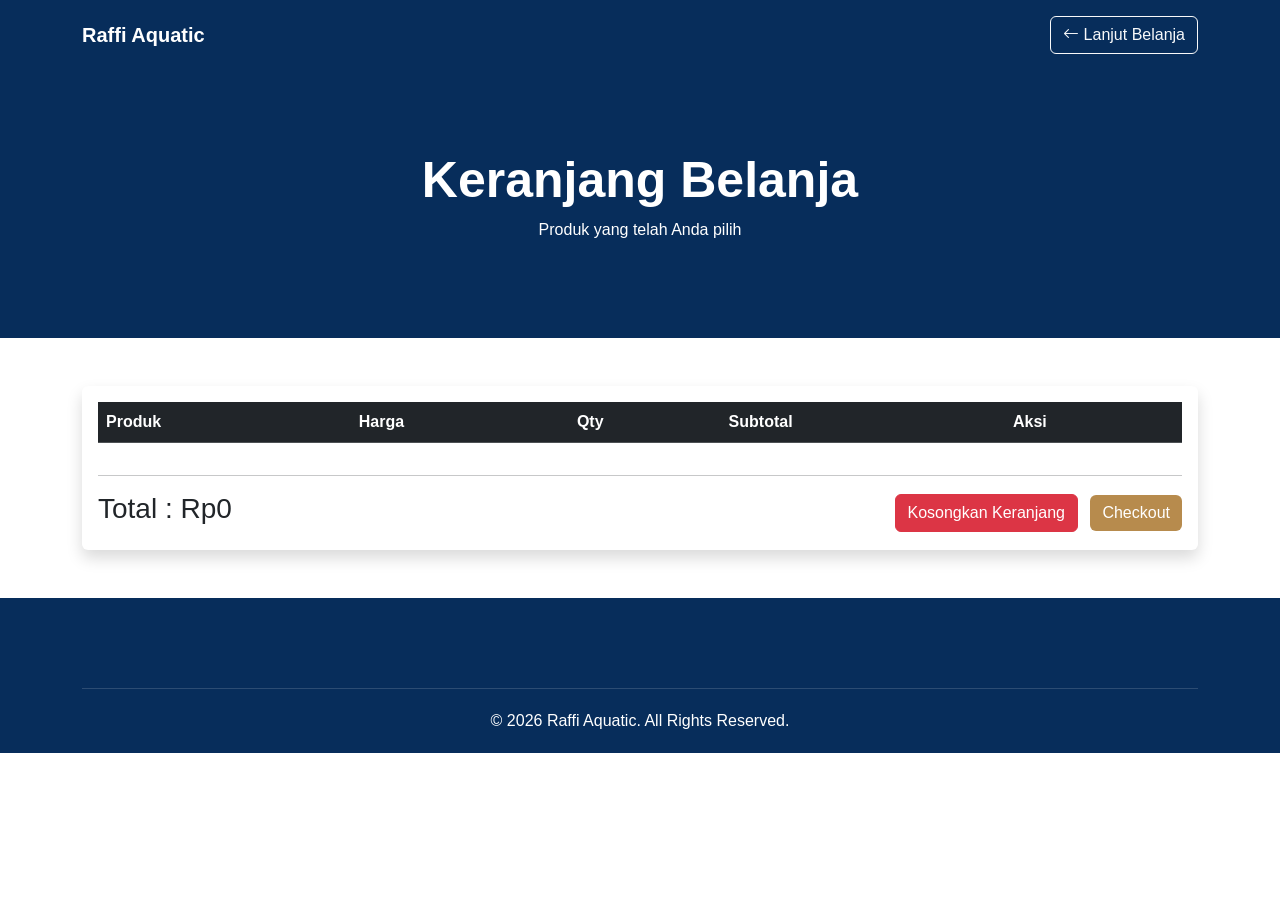
<file: uas-toko-ikan/cart.html>
<!DOCTYPE html>
<html lang="id">

<head>

    <meta charset="UTF-8">

    <meta name="viewport"
        content="width=device-width, initial-scale=1.0">

    <title>Keranjang Belanja - Raffi Aquatic</title>

    <link href="https://cdn.jsdelivr.net/npm/bootstrap@5.3.3/dist/css/bootstrap.min.css"
        rel="stylesheet">

    <link rel="stylesheet"
        href="https://cdn.jsdelivr.net/npm/bootstrap-icons@1.11.3/font/bootstrap-icons.min.css">

    <link rel="stylesheet"
        href="css/style.css">

</head>

<body>

    <!-- NAVBAR -->

    <nav class="navbar navbar-expand-lg navbar-dark custom-navbar">

        <div class="container">

            <a class="navbar-brand"
                href="index.html">

                Raffi Aquatic

            </a>

            <div>

                <a href="produk.html"
                    class="btn btn-outline-light">

                    <i class="bi bi-arrow-left"></i>
                    Lanjut Belanja

                </a>

            </div>

        </div>

    </nav>

    <!-- HEADER -->

    <section class="page-header">

        <div class="container text-center">

            <h1>Keranjang Belanja</h1>

            <p>
                Produk yang telah Anda pilih
            </p>

        </div>

    </section>

    <!-- CART -->

    <section class="py-5">

        <div class="container">

            <div class="card shadow border-0">

                <div class="card-body">

                    <div class="table-responsive">

                        <table class="table align-middle">

                            <thead class="table-dark">

                                <tr>

                                    <th>Produk</th>

                                    <th>Harga</th>

                                    <th>Qty</th>

                                    <th>Subtotal</th>

                                    <th>Aksi</th>

                                </tr>

                            </thead>

                            <tbody id="cart-items">

                            </tbody>

                        </table>

                    </div>

                    <hr>

                    <div class="d-flex justify-content-between align-items-center">

                        <h3>

                            Total :
                            <span id="grand-total">

                                Rp0

                            </span>

                        </h3>

                        <div>

                            <button
                                class="btn btn-danger me-2"
                                onclick="kosongkanKeranjang()">

                                Kosongkan Keranjang

                            </button>

                            <a href="checkout.html"
                                class="btn btn-gold">

                                Checkout

                            </a>

                        </div>

                    </div>

                </div>

            </div>

        </div>

    </section>

    <!-- FOOTER -->

    <footer class="footer">

        <div class="container">

            <div class="footer-bottom">

                © 2026 Raffi Aquatic.
                All Rights Reserved.

            </div>

        </div>

    </footer>

    <script src="js/cart.js"></script>

    <script src="js/cart-page.js"></script>

    <script src="https://cdn.jsdelivr.net/npm/bootstrap@5.3.3/dist/js/bootstrap.bundle.min.js"></script>

</body>

</html>
</file>
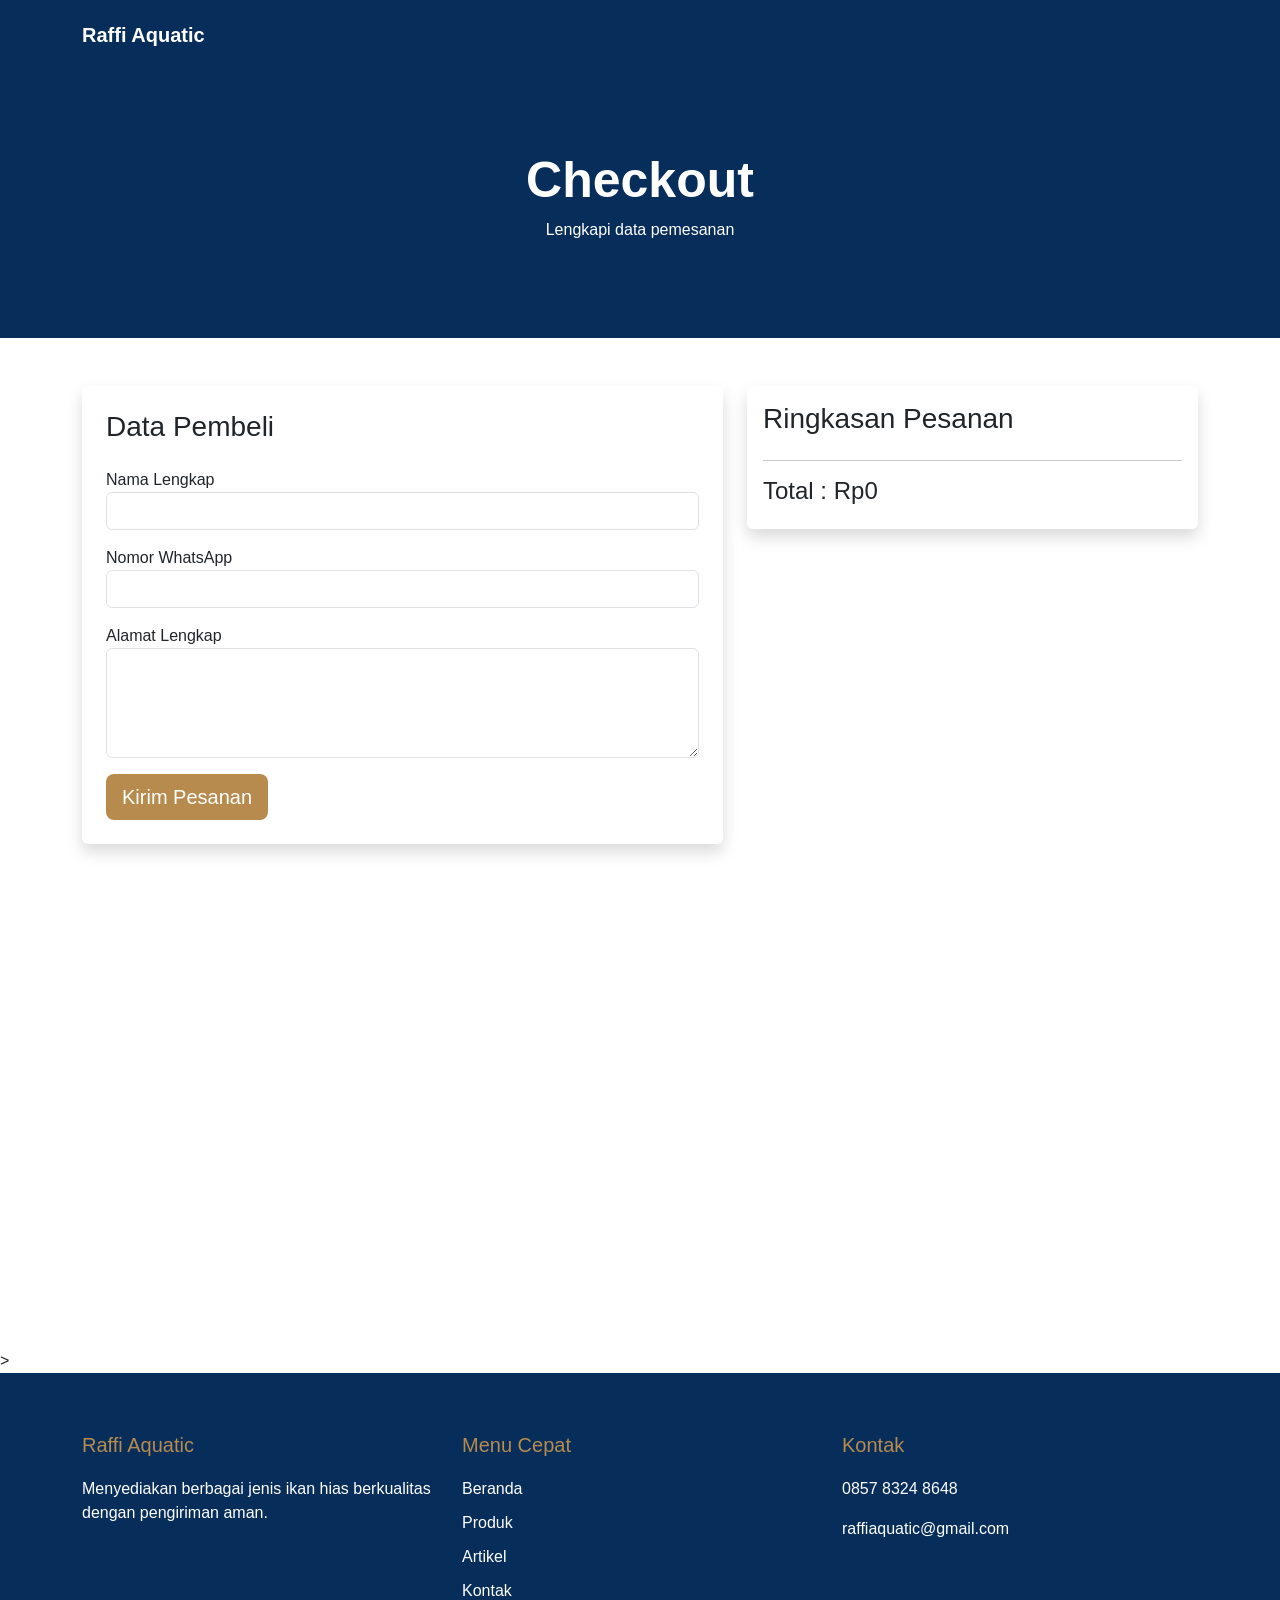
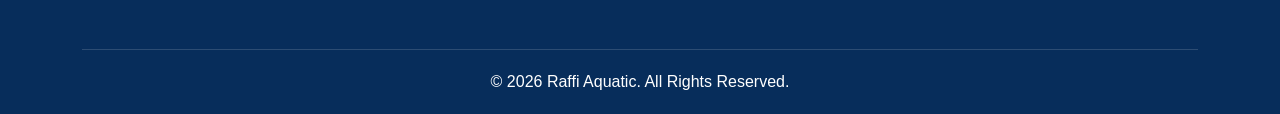
<file: uas-toko-ikan/checkout.html>
<!DOCTYPE html>
<html lang="id">

<head>

    <meta charset="UTF-8">
    <meta name="viewport" content="width=device-width, initial-scale=1.0">

    <title>Checkout - Raffi Aquatic</title>

    <link href="https://cdn.jsdelivr.net/npm/bootstrap@5.3.3/dist/css/bootstrap.min.css"
        rel="stylesheet">

    <link rel="stylesheet"
        href="css/style.css">

</head>

<body>

    <!-- NAVBAR -->

    <nav class="navbar navbar-expand-lg navbar-dark custom-navbar">

        <div class="container">

            <a class="navbar-brand"
                href="index.html">

                Raffi Aquatic

            </a>

        </div>

    </nav>

    <!-- HEADER -->

    <section class="page-header">

        <div class="container text-center">

            <h1>Checkout</h1>

            <p>
                Lengkapi data pemesanan
            </p>

        </div>

    </section>

    <!-- FORM CHECKOUT -->

    <section class="py-5">

        <div class="container">

            <div class="row">

                <!-- FORM -->

                <div class="col-lg-7">

                    <div class="card shadow border-0">

                        <div class="card-body p-4">

                            <h3 class="mb-4">

                                Data Pembeli

                            </h3>

                            <form id="checkoutForm">

                                <div class="mb-3">

                                    <label>
                                        Nama Lengkap
                                    </label>

                                    <input
                                        type="text"
                                        id="nama"
                                        class="form-control"
                                        required>

                                </div>

                                <div class="mb-3">

                                    <label>
                                        Nomor WhatsApp
                                    </label>

                                    <input
                                        type="text"
                                        id="wa"
                                        class="form-control"
                                        required>

                                </div>

                                <div class="mb-3">

                                    <label>
                                        Alamat Lengkap
                                    </label>

                                    <textarea
                                        id="alamat"
                                        rows="4"
                                        class="form-control"
                                        required></textarea>

                                </div>

                                <button
                                    type="button"
                                    onclick="kirimWhatsApp()"
                                    class="btn btn-gold btn-lg">

                                    Kirim Pesanan

                                </button>

                            </form>

                        </div>

                    </div>

                </div>

                <!-- RINGKASAN -->

                <div class="col-lg-5">

                    <div class="card shadow border-0">

                        <div class="card-body">

                            <h3 class="mb-4">

                                Ringkasan Pesanan

                            </h3>

                            <div id="order-summary">

                            </div>

                            <hr>

                            <h4>

                                Total :
                                <span id="order-total">

                                    Rp0

                                </span>

                            </h4>

                        </div>

                    </div>

                </div>

            </div>

        </div>

    </section>

  <section class="maps">

        <iframe src="https://www.google.com/maps/embed?pb=!1m17!1m12!1m3!1d3980.127040162389!2d104.6197530747345!3d-3.994289995979458!2m3!1f0!2f0!3f0!3m2!1i1024!2i768!4f13.1!3m2!1m1!2zM8KwNTknMzkuNCJTIDEwNMKwMzcnMjAuNCJF!5e0!3m2!1sid!2sid!4v1781436678185!5m2!1sid!2sid" width="600" height="450" style="border:0;" allowfullscreen="" loading="lazy" referrerpolicy="no-referrer-when-downgrade"></iframe>>
        

    </section>
    <!-- Footer -->
    <footer class="footer">

        <div class="container">

            <div class="row">

                <div class="col-lg-4">

                    <h5>Raffi Aquatic</h5>

                    <p>
                        Menyediakan berbagai jenis ikan hias
                        berkualitas dengan pengiriman aman.
                    </p>

                </div>

                <div class="col-lg-4">

                    <h5>Menu Cepat</h5>

                    <ul>

                        <li>
                            <a href="#">Beranda</a>
                        </li>

                        <li>
                            <a href="produk.html">Produk</a>
                        </li>

                        <li>
                            <a href="artikel.html">Artikel</a>
                        </li>

                        <li>
                            <a href="kontak.html">Kontak</a>
                        </li>

                    </ul>

                </div>

                <div class="col-lg-4">

                    <h5>Kontak</h5>

                    <p>0857 8324 8648</p>

                    <p>
                        raffiaquatic@gmail.com
                    </p>

                </div>

            </div>

            <div class="footer-bottom">

                © 2026 Raffi Aquatic.
                All Rights Reserved.

            </div>

        </div>

    </footer>

    <script src="js/checkout.js"></script>

</body>

</html>
</file>
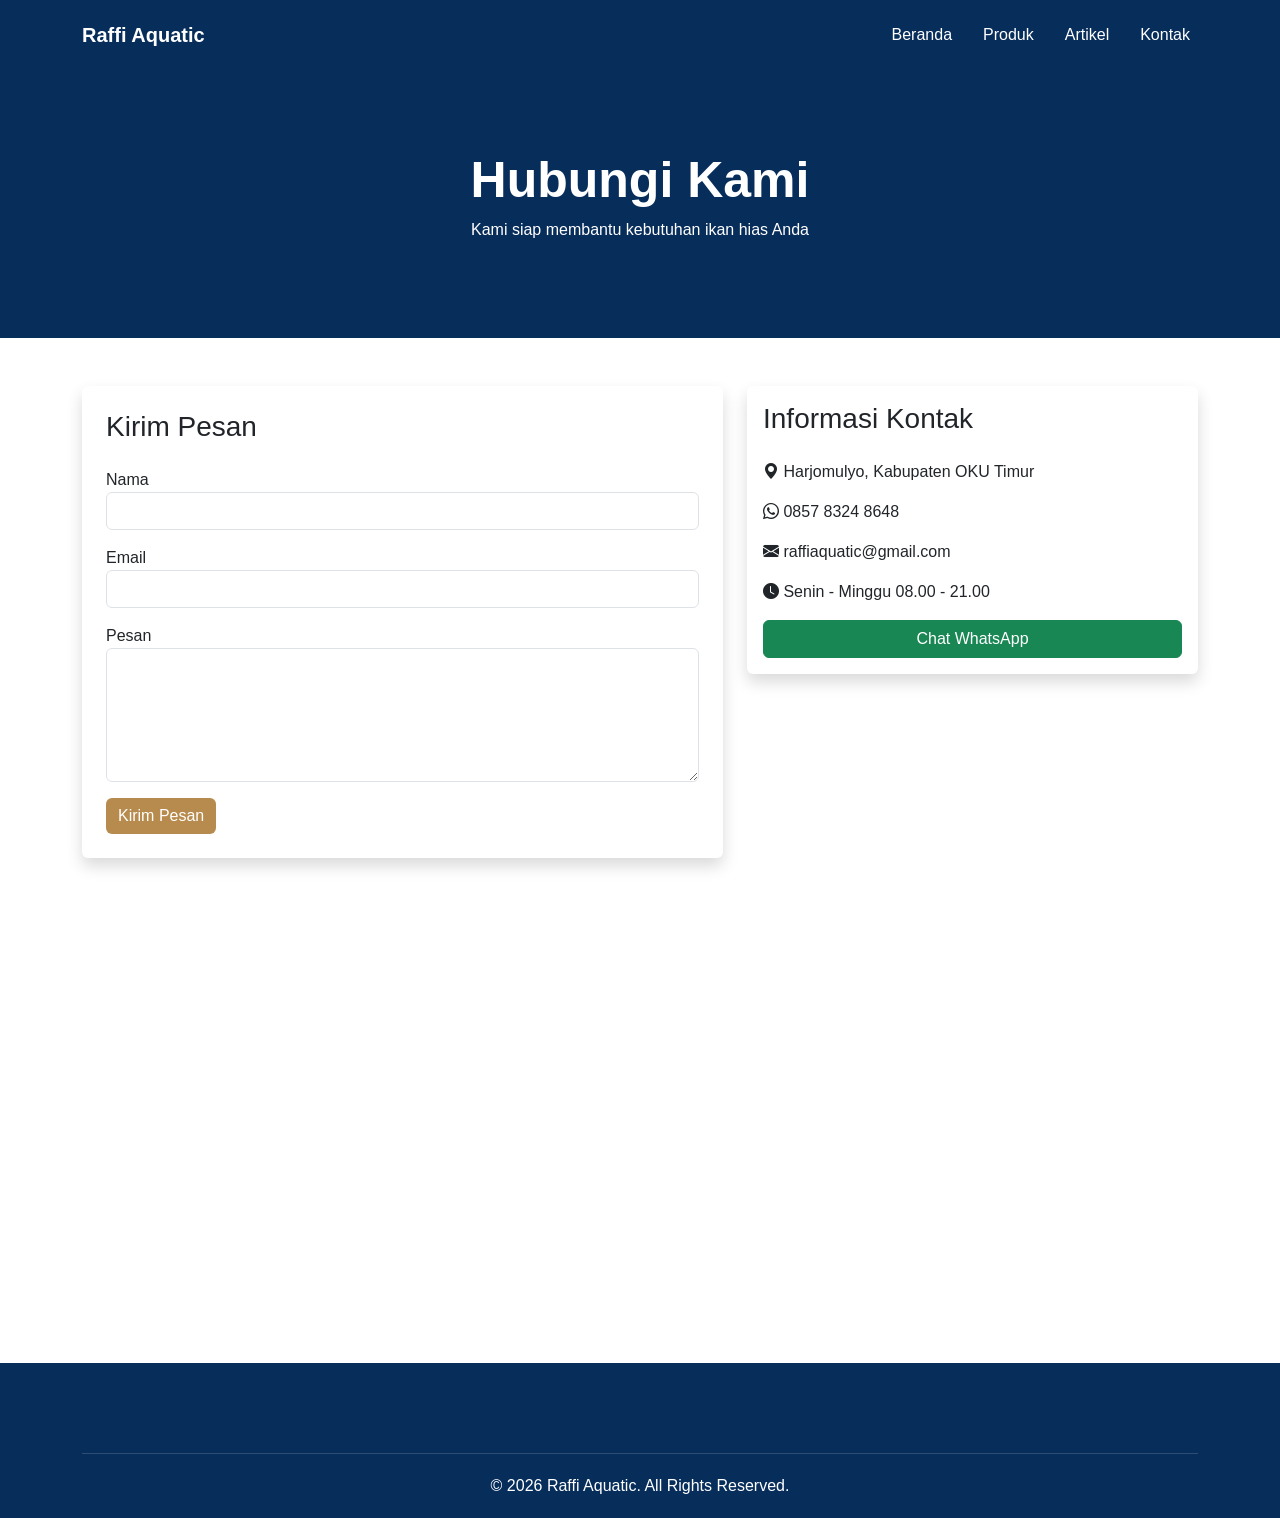
<file: uas-toko-ikan/kontak.html>
<!DOCTYPE html>
<html lang="id">

<head>

    <meta charset="UTF-8">

    <meta name="viewport" content="width=device-width, initial-scale=1.0">

    <title>Kontak - Raffi Aquatic</title>

    <link href="https://cdn.jsdelivr.net/npm/bootstrap@5.3.3/dist/css/bootstrap.min.css" rel="stylesheet">

    <link rel="stylesheet" href="https://cdn.jsdelivr.net/npm/bootstrap-icons@1.11.3/font/bootstrap-icons.min.css">

    <link rel="stylesheet" href="css/style.css">

</head>

<body>

    <!-- NAVBAR -->

    <nav class="navbar navbar-expand-lg navbar-dark custom-navbar">

        <div class="container">

            <a class="navbar-brand" href="index.html">

                Raffi Aquatic

            </a>

            <button class="navbar-toggler" data-bs-toggle="collapse" data-bs-target="#navbarNav">

                <span class="navbar-toggler-icon"></span>

            </button>

            <div class="collapse navbar-collapse" id="navbarNav">

                <ul class="navbar-nav ms-auto">

                    <li class="nav-item">
                        <a class="nav-link" href="index.html">
                            Beranda
                        </a>
                    </li>

                    <li class="nav-item">
                        <a class="nav-link" href="produk.html">
                            Produk
                        </a>
                    </li>

                    <li class="nav-item">
                        <a class="nav-link" href="artikel.html">
                            Artikel
                        </a>
                    </li>

                    <li class="nav-item">
                        <a class="nav-link active" href="kontak.html">
                            Kontak
                        </a>
                    </li>

                </ul>

            </div>

        </div>

    </nav>

    <!-- HEADER -->

    <section class="page-header">

        <div class="container text-center">

            <h1>Hubungi Kami</h1>

            <p>
                Kami siap membantu kebutuhan ikan hias Anda
            </p>

        </div>

    </section>

    <!-- KONTAK -->

    <section class="py-5">

        <div class="container">

            <div class="row">

                <!-- FORM -->

                <div class="col-lg-7">

                    <div class="card shadow border-0">

                        <div class="card-body p-4">

                            <h3 class="mb-4">

                                Kirim Pesan

                            </h3>

                            <form>

                                <div class="mb-3">

                                    <label>
                                        Nama
                                    </label>

                                    <input type="text" class="form-control">

                                </div>

                                <div class="mb-3">

                                    <label>
                                        Email
                                    </label>

                                    <input type="email" class="form-control">

                                </div>

                                <div class="mb-3">

                                    <label>
                                        Pesan
                                    </label>

                                    <textarea rows="5" class="form-control"></textarea>

                                </div>

                                <button class="btn btn-gold">

                                    Kirim Pesan

                                </button>

                            </form>

                        </div>

                    </div>

                </div>

                <!-- INFO -->

                <div class="col-lg-5">

                    <div class="card shadow border-0">

                        <div class="card-body">

                            <h3 class="mb-4">

                                Informasi Kontak

                            </h3>

                            <p>

                                <i class="bi bi-geo-alt-fill"></i>

                                Harjomulyo,
                                Kabupaten OKU Timur

                            </p>

                            <p>

                                <i class="bi bi-whatsapp"></i>

                                0857 8324 8648

                            </p>

                            <p>

                                <i class="bi bi-envelope-fill"></i>

                                raffiaquatic@gmail.com

                            </p>

                            <p>

                                <i class="bi bi-clock-fill"></i>

                                Senin - Minggu
                                08.00 - 21.00

                            </p>

                            <a href="https://wa.me/6285783248648" target="_blank" class="btn btn-success w-100">

                                Chat WhatsApp

                            </a>

                        </div>

                    </div>

                </div>

            </div>

        </div>

    </section>

    <!-- MAPS -->

    <section class="maps">

        <iframe src="https://www.google.com/maps/embed?pb=!1m17!1m12!1m3!1d3980.127040162389!2d104.6197530747345!3d-3.994289995979458!2m3!1f0!2f0!3f0!3m2!1i1024!2i768!4f13.1!3m2!1m1!2zM8KwNTknMzkuNCJTIDEwNMKwMzcnMjAuNCJF!5e0!3m2!1sid!2sid!4v1781436678185!5m2!1sid!2sid" width="600" height="450" style="border:0;" allowfullscreen="" loading="lazy" referrerpolicy="no-referrer-when-downgrade"></iframe>
    </section>

    <!-- FOOTER -->

    <footer class="footer">

        <div class="container">

            <div class="footer-bottom">

                © 2026 Raffi Aquatic.
                All Rights Reserved.

            </div>

        </div>

    </footer>

    <script src="https://cdn.jsdelivr.net/npm/bootstrap@5.3.3/dist/js/bootstrap.bundle.min.js"></script>

</body>

</html>
</file>
<file: uas-toko-ikan/css/style.css>
/* =========================
   ROOT COLOR
========================= */

:root {
    --primary: #072d5b;
    --secondary: #b78b4d;
    --white: #ffffff;
    --light: #f8f9fa;
    --dark: #212529;
}

/* =========================
   GLOBAL
========================= */

* {
    margin: 0;
    padding: 0;
    box-sizing: border-box;
}

body {
    font-family: 'Segoe UI', sans-serif;
    overflow-x: hidden;
    color: var(--dark);
}

a {
    text-decoration: none;
}

.section-title {
    text-align: center;
    margin-bottom: 50px;
}

.section-title h2 {
    font-weight: 700;
    color: var(--primary);
    position: relative;
    display: inline-block;
}

.section-title h2::after {
    content: "";
    width: 70px;
    height: 4px;
    background: var(--secondary);
    position: absolute;
    bottom: -10px;
    left: 50%;
    transform: translateX(-50%);
}

/* =========================
   NAVBAR
========================= */

.custom-navbar {
    background: var(--primary);
    padding: 15px 0;
}

.navbar-brand {
    font-weight: 700;
    color: white !important;
}

.nav-link {
    color: white !important;
    margin-left: 15px;
    transition: 0.3s;
}

.nav-link:hover {
    color: var(--secondary) !important;
}

/* =========================
   CART BADGE
========================= */

.cart-badge {
    position: absolute;
    top: -5px;
    right: -10px;

    width: 20px;
    height: 20px;

    border-radius: 50%;

    background: red;
    color: white;

    font-size: 12px;

    display: flex;
    justify-content: center;
    align-items: center;
}

/* =========================
   HERO
========================= */

.hero-image {
    height: 700px;
    object-fit: cover;
}

.hero-overlay {
    position: absolute;
    inset: 0;

    background: rgba(0, 0, 0, 0.45);
}

.hero-caption {
    bottom: 25%;
    z-index: 2;
}

.hero-caption h1 {
    font-size: 70px;
    font-weight: 800;
    text-shadow: 0 3px 10px rgba(0,0,0,0.4);
}

.hero-caption p {
    font-size: 22px;
    margin-bottom: 25px;
}

/* =========================
   BUTTON
========================= */

.btn-gold {
    background: var(--secondary);
    color: white;
    border: none;
    transition: 0.3s;
}

.btn-gold:hover {
    background: #9e7336;
    color: white;
}

/* =========================
   CATEGORY
========================= */

.category-card {
    background: white;

    border-radius: 15px;

    padding: 35px 20px;

    text-align: center;

    font-weight: 700;

    color: var(--primary);

    box-shadow: 0 5px 15px rgba(0,0,0,0.08);

    transition: 0.3s;

    cursor: pointer;
}

.category-card:hover {
    transform: translateY(-10px);

    background: var(--primary);

    color: white;
}

/* =========================
   PRODUCT
========================= */

.product-card {
    border: none;

    border-radius: 15px;

    overflow: hidden;

    transition: 0.3s;

    box-shadow: 0 5px 20px rgba(0,0,0,0.08);
}

.product-card:hover {
    transform: translateY(-10px);
}

.product-card img {
    height: 250px;
    object-fit: cover;
}

.product-card .card-body {
    padding: 20px;
}

.product-card h5 {
    font-weight: 700;
}

.price {
    color: var(--secondary);
    font-size: 22px;
    font-weight: bold;
}

/* =========================
   STATS
========================= */

.stats-section {
    background: var(--primary);
    color: white;

    padding: 70px 0;
}

.stats-section h2 {
    color: var(--secondary);
    font-size: 42px;
    font-weight: 700;
}

.stats-section p {
    margin-top: 10px;
}

/* =========================
   ARTICLE
========================= */

.article-card {
    border: none;
    border-radius: 15px;

    overflow: hidden;

    box-shadow: 0 5px 15px rgba(0,0,0,0.08);
}

.article-card img {
    height: 220px;
    object-fit: cover;
}

/* =========================
   TESTIMONI
========================= */

.testimonial-box {
    background: white;

    padding: 30px;

    border-radius: 15px;

    box-shadow: 0 5px 20px rgba(0,0,0,0.08);

    text-align: center;
}

.testimonial-box img {
    width: 90px;
    height: 90px;

    border-radius: 50%;

    object-fit: cover;

    margin-bottom: 15px;
}

/* =========================
   FAQ
========================= */

.accordion-button:not(.collapsed) {
    background: var(--primary);
    color: white;
}

/* =========================
   GOOGLE MAPS
========================= */

.maps iframe {
    width: 100%;
    height: 450px;
    border: none;
}

/* =========================
   FOOTER
========================= */

.footer {
    background: var(--primary);
    color: white;

    padding-top: 60px;
}

.footer h5 {
    color: var(--secondary);
    margin-bottom: 20px;
}

.footer ul {
    list-style: none;
    padding: 0;
}

.footer ul li {
    margin-bottom: 10px;
}

.footer a {
    color: white;
}

.footer a:hover {
    color: var(--secondary);
}

.footer-bottom {
    border-top: 1px solid rgba(255,255,255,.15);

    margin-top: 30px;

    padding: 20px 0;

    text-align: center;
}

/* =========================
   WHATSAPP FLOAT
========================= */

.whatsapp-float {
    position: fixed;

    right: 20px;
    bottom: 20px;

    width: 60px;
    height: 60px;

    border-radius: 50%;

    background: #25D366;

    color: white;

    display: flex;
    justify-content: center;
    align-items: center;

    font-size: 30px;

    z-index: 999;

    box-shadow: 0 5px 15px rgba(0,0,0,.3);
}

/* =========================
   RESPONSIVE
========================= */

@media (max-width: 992px) {

    .hero-caption h1 {
        font-size: 45px;
    }

    .hero-caption p {
        font-size: 18px;
    }

}

@media (max-width: 768px) {

    .hero-image {
        height: 500px;
    }

    .hero-caption {
        bottom: 20%;
    }

    .hero-caption h1 {
        font-size: 32px;
    }

    .hero-caption p {
        font-size: 16px;
    }

    .stats-section h2 {
        font-size: 30px;
    }

}
/* PAGE HEADER */

.page-header {

    background: var(--primary);

    color: white;

    padding: 80px 0;

    text-align: center;

}

.page-header h1 {

    font-size: 50px;
    font-weight: bold;

}
.price{
    color: var(--secondary);
    font-weight: bold;
}
.table img{
    width:80px;
    border-radius:10px;
}
</file>
